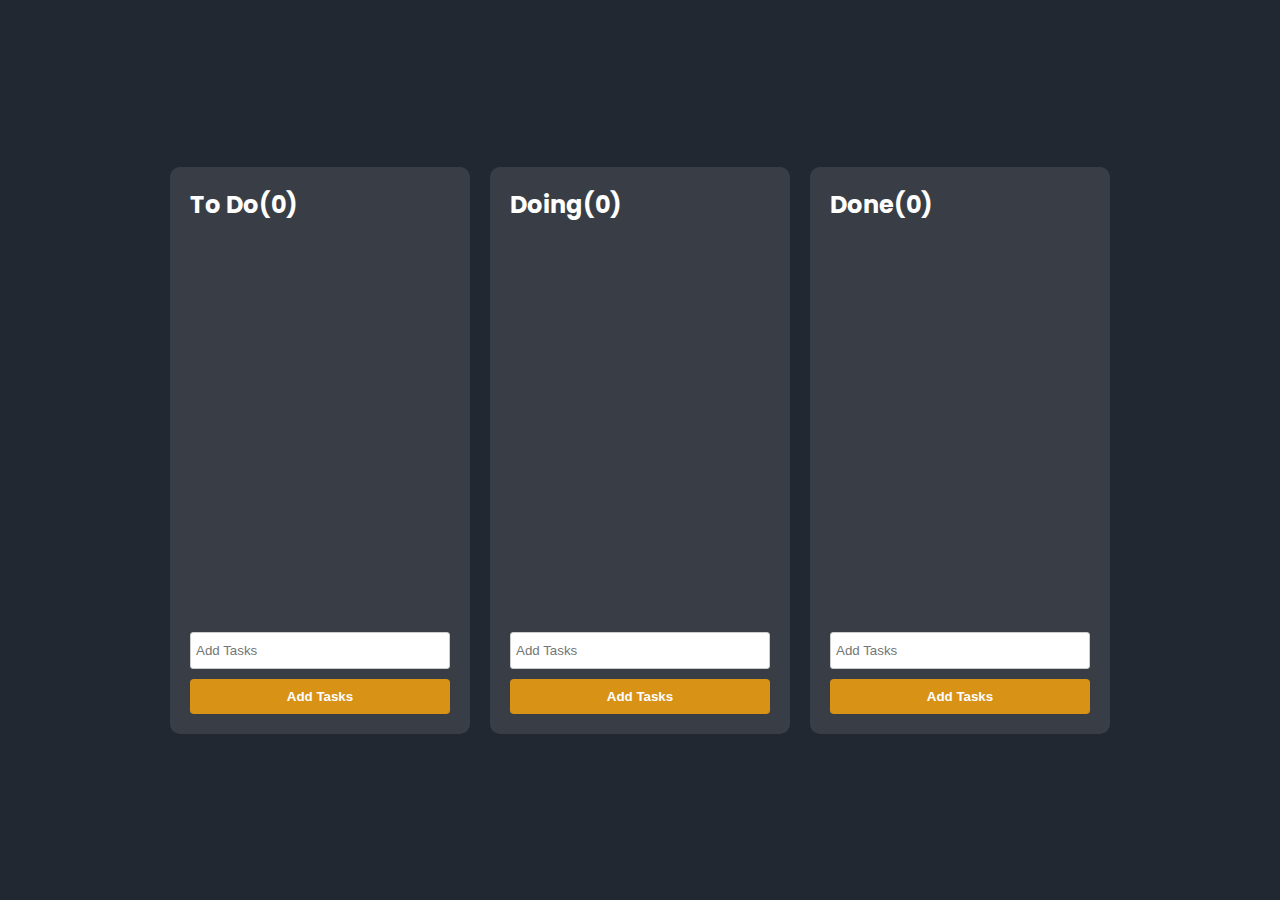
<file: index.html>
<!DOCTYPE html>
<html lang="en">
<head>
    <meta charset="UTF-8">
    <meta name="viewport" content="width=device-width, initial-scale=1.0">
    <title>Kanban Broad</title>
    <link rel="stylesheet" href="./style.css">

</head>
<body>
    <div class="a1">
        <div class="column">
            <div class="todo">
                <h2>To Do(<span id="todo-count">0</span>)</h2>
                <div class="tasks" id="todo-tasks"></div>
                <input type="text" class="task-input" id="todo-input" placeholder="Add Tasks">
                <button class="add-task" onclick="addtask('todo')">Add Tasks</button>
            </div>
        </div>
        <div class="column">
            <div class="doing">
                <h2>Doing(<span id="doing-count">0</span>)</h2>
                <div class="tasks" id="doing-tasks"></div>
                <input type="text" class="task-input" id="doing-input" placeholder="Add Tasks">
                <button class="add-task" onclick="addtask('doing')">Add Tasks</button>
            </div>
        </div>
        <div class="column">
            <div class="done">
                <h2>Done(<span id="done-count">0</span>)</h2>
                <div class="tasks" id="done-tasks"></div>
                <input type="text" class="task-input" id="done-input" placeholder="Add Tasks">
                <button class="add-task" onclick="addtask('done')">Add Tasks</button>
            </div>
        </div>
    </div>
    <div id="contextMenu" class="context-menu">
        <ul>
          <li onclick="editTask()">Edit</li>
          <li onclick="deleteTask()">Delete</li>
        </ul>
      </div>
    
    <script src="./script.js"></script>
</body>
</html>
</file>
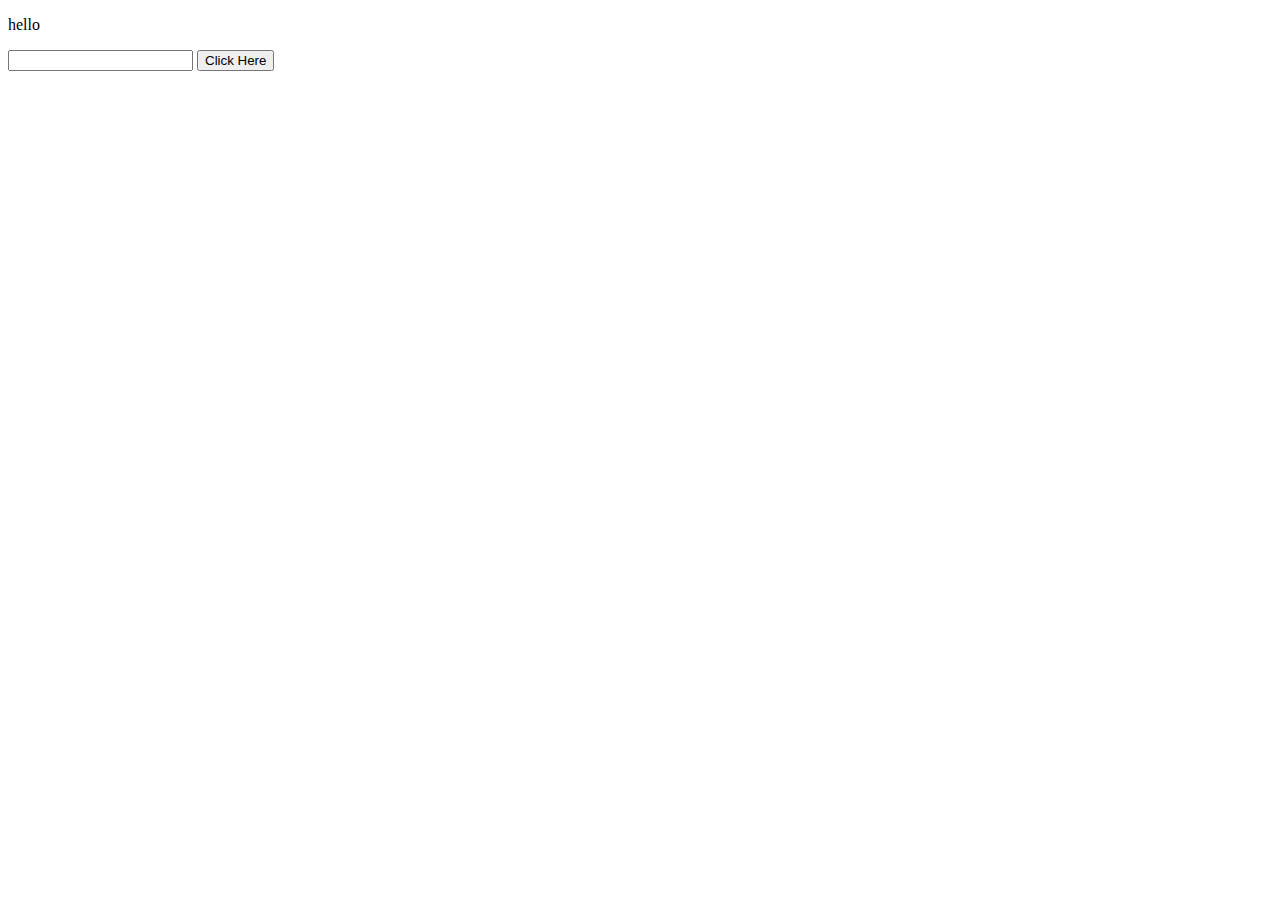
<file: dom.html>
<!DOCTYPE html>
<html lang="en">
<head>
    <meta charset="UTF-8">
    <meta name="viewport" content="width=device-width, initial-scale=1.0">
    <title>Document</title>
    <link rel="stylesheet" href="/dom.js">
    <style>
        .time_class {
          font-weight: bold;
          color: green;
          margin-left: 10px;
        }
      </style>
      
</head>
<body>
    <!-- <h1 id="title" class="headline">DOM by Hitesh </h1>
    <p>Lorem ipsum dolor sit amet consectetur adipisicing elit.</p>
    <ul>
        <li>one</li>
        <li>two</li>
        <li>three</li>
    </ul> -->
    
    <p ondblclick="addHTML()">hello</p>
    <input type="text" class="input">
    <button onclick="saved()">Click Here</button>
    <div class="da"> </div>
</body>
</html>
</file>
<file: style.css>
@import url('https://fonts.googleapis.com/css2?family=Poppins:ital,wght@0,100;0,200;0,300;0,400;0,500;0,600;0,700;0,800;0,900;1,100;1,200;1,300;1,400;1,500;1,600;1,700;1,800;1,900&display=swap');

* {
    margin: 0;
    padding: 0;
    box-sizing: border-box;
}

body{
    display: flex;
    font-family: "Poppins", sans-serif;
    align-items: center;
    justify-content: center;
    min-height: 100vh;
    background-color: #222831;
    color: white;
}

.a1{
    display: flex;
    flex-direction: row;
    flex-basis: center;
    gap: 20px;
}

.column {    
    background-color: #393e46;
    width: 300px;
    min-height: 400px;
    padding: 20px;
    border-radius: 10px;
}

.tasks{
    min-height: 400px;
}

.task-input { 
    width: 100%;
    padding: 10px 5px;
    border-radius: 3px;
    border: 1px solid #ccc;
    margin-top: 10px;
}

.add-task{
    width: 100%;
    padding: 10px 5px;
    border-radius: 4px;
    border: none;
    background-color: #d89216;
    margin-top: 10px;
    color: #fff;
    font-weight: bold;
    cursor: pointer;
    transition: all 0.5ms ease;
}

.add-task:hover{
    background-color: #a96609;
}

.card {
    position: relative;
    background-color: #e1d89f;
    padding: 10px;
    margin-bottom: 10px;
    border-radius: 4px;
    color: #000000;
    cursor: grab;
    transition: all 0.3s ease;
}

.card:hover {
    transform : scale(1.05);
}

.context-menu{
    display: none;
    position: absolute;
    padding: 10px;
    border-radius: 4px;
    background-color: white;
    width: 100px;
}
.context-menu ul li{
    list-style: none;
    padding: 8px 20px;
    cursor: pointer;
    color: #333;
}

.time_class {
    position: absolute;
    bottom: 5px;
    right: 5px;
    font-style: italic;
    color: black;
    font-size: x-small;
    padding: 2px 5px;
    border-radius: 4px;
  }
</file>
